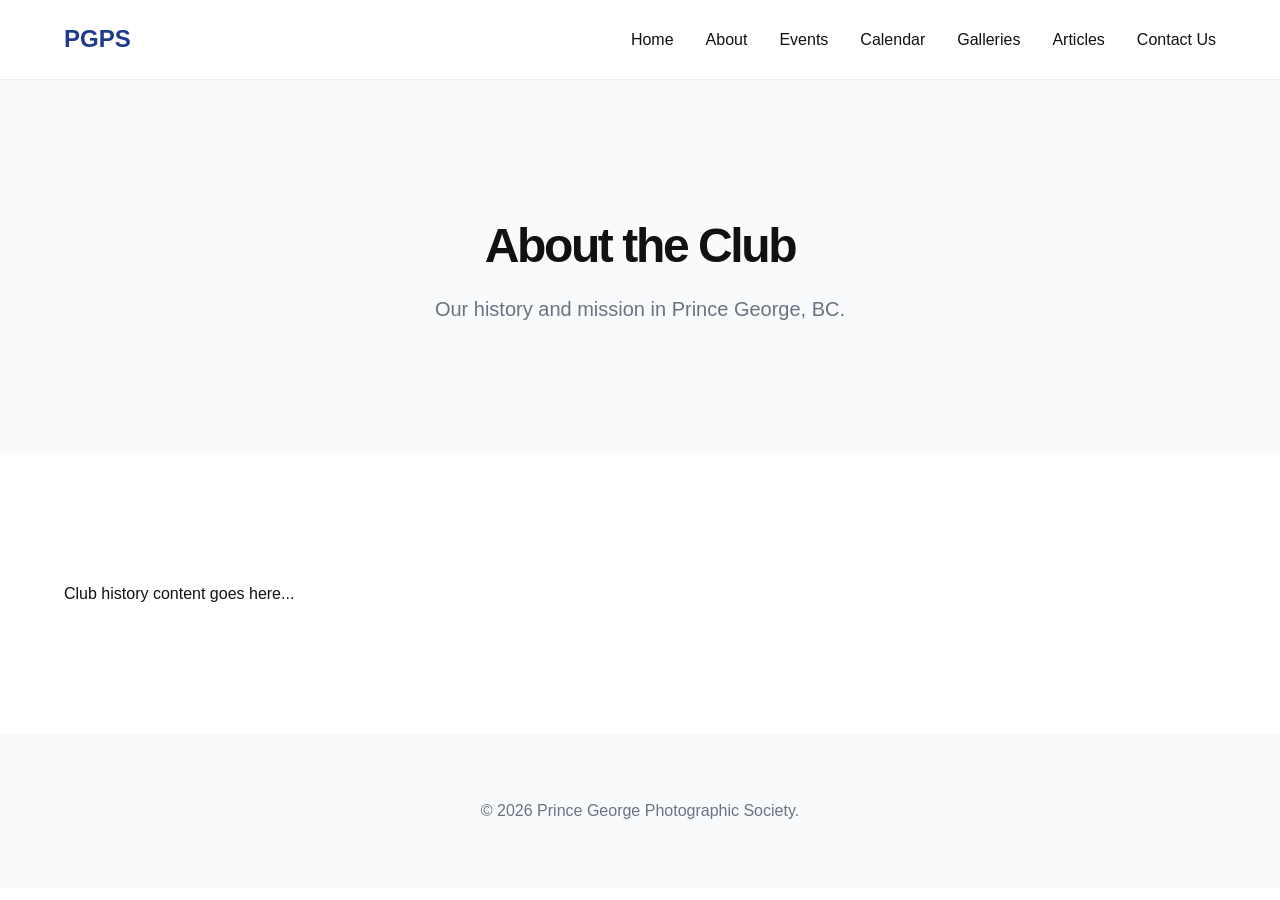
<file: index.html>
<!DOCTYPE html>
<html lang="en">
<head><meta charset="UTF-8"><meta name="viewport" content="width=device-width, initial-scale=1.0"><title>PGPS | About</title><link rel="stylesheet" href="style.css"></head>
<body>
    <nav class="navbar"><div class="container"><div class="logo">PGPS</div><ul class="nav-links"><li><a href="index.html">Home</a></li><li><a href="about.html">About</a></li><li><a href="events.html">Events</a></li><li><a href="calendar.html">Calendar</a></li><li><a href="galleries.html">Galleries</a></li><li><a href="articles.html">Articles</a></li><li><a href="contact.html">Contact Us</a></li></ul></div></nav>
    <header class="page-header"><div class="container"><h1>About the Club</h1><p>Our history and mission in Prince George, BC.</p></div></header>
    <section class="section"><div class="container"><p>Club history content goes here...</p></div></section>
    <footer class="footer"><div class="container"><p>&copy; 2026 Prince George Photographic Society.</p></div></footer>
</body>
</html>
</file>
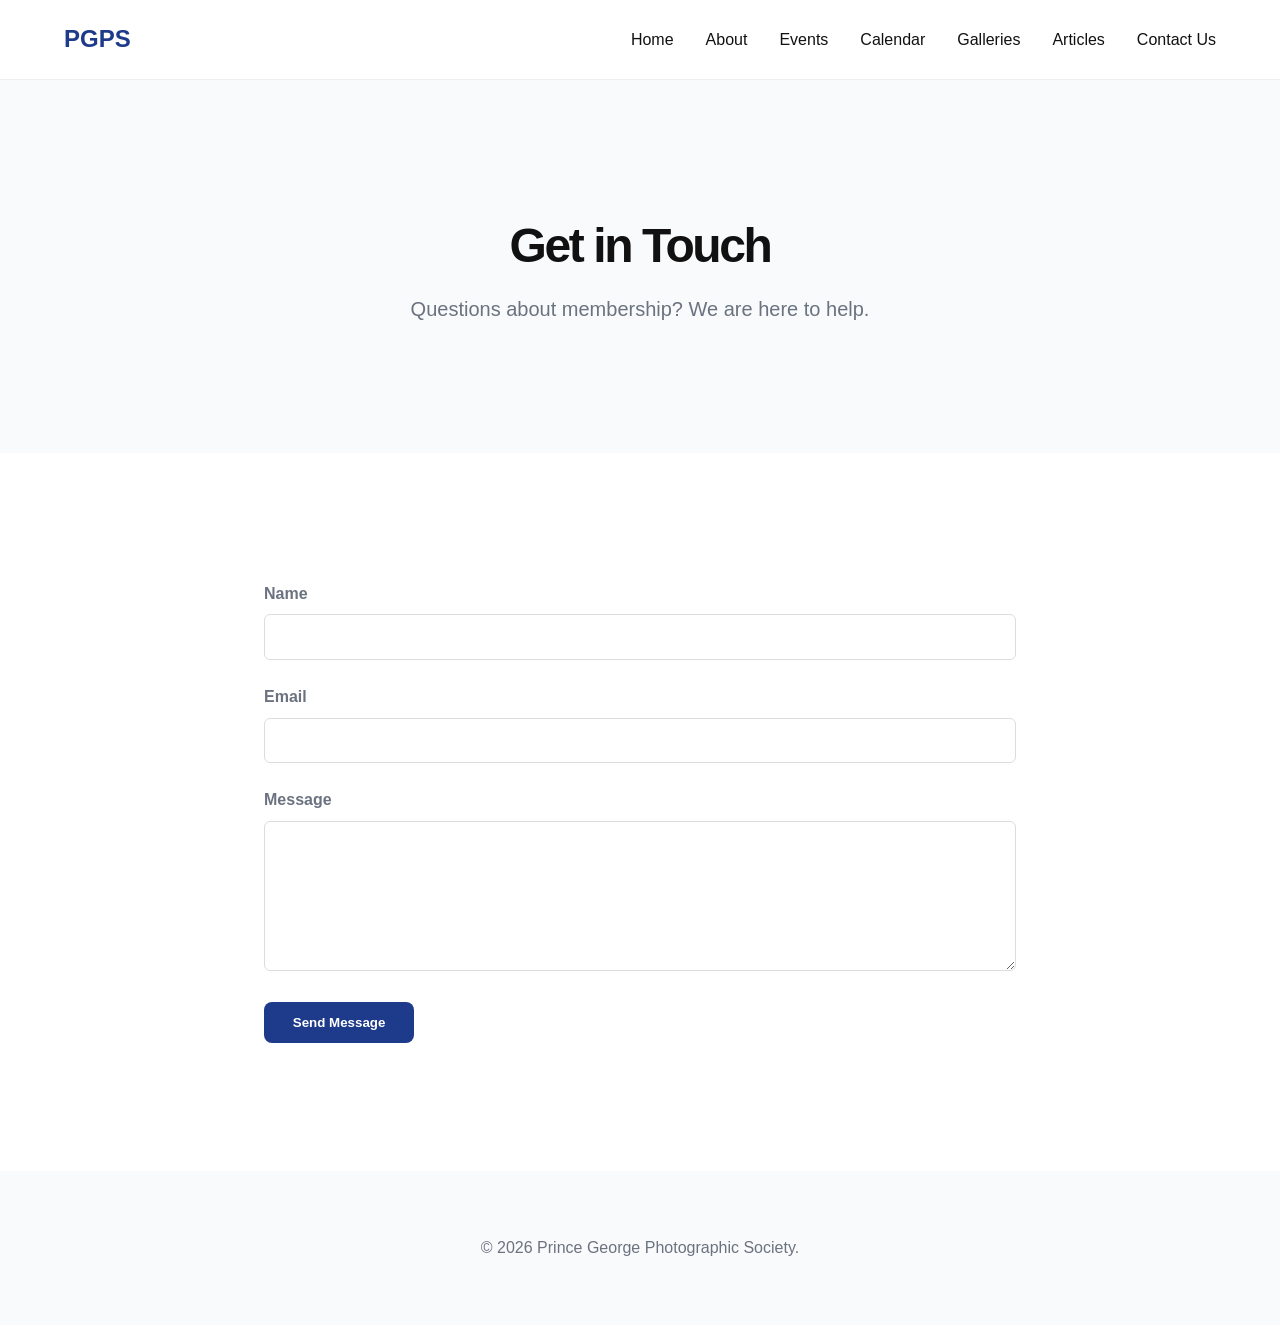
<file: contact.html>
<!DOCTYPE html>
<html lang="en">
<head><meta charset="UTF-8"><meta name="viewport" content="width=device-width, initial-scale=1.0"><title>PGPS | Contact Us</title><link rel="stylesheet" href="style.css"></head>
<body>
    <nav class="navbar"><div class="container"><div class="logo">PGPS</div><ul class="nav-links"><li><a href="index.html">Home</a></li><li><a href="about.html">About</a></li><li><a href="events.html">Events</a></li><li><a href="calendar.html">Calendar</a></li><li><a href="galleries.html">Galleries</a></li><li><a href="articles.html">Articles</a></li><li><a href="contact.html">Contact Us</a></li></ul></div></nav>
    <header class="page-header"><div class="container"><h1>Get in Touch</h1><p>Questions about membership? We are here to help.</p></div></header>
    <section class="section">
        <div class="container" style="max-width: 800px;">
            <form action="#" method="post">
                <div class="form-group"><label>Name</label><input type="text" name="name"></div>
                <div class="form-group"><label>Email</label><input type="email" name="email"></div>
                <div class="form-group"><label>Message</label><textarea name="message"></textarea></div>
                <button type="submit" class="btn-primary">Send Message</button>
            </form>
        </div>
    </section>
    <footer class="footer"><div class="container"><p>&copy; 2026 Prince George Photographic Society.</p></div></footer>
</body>
</html>
</file>
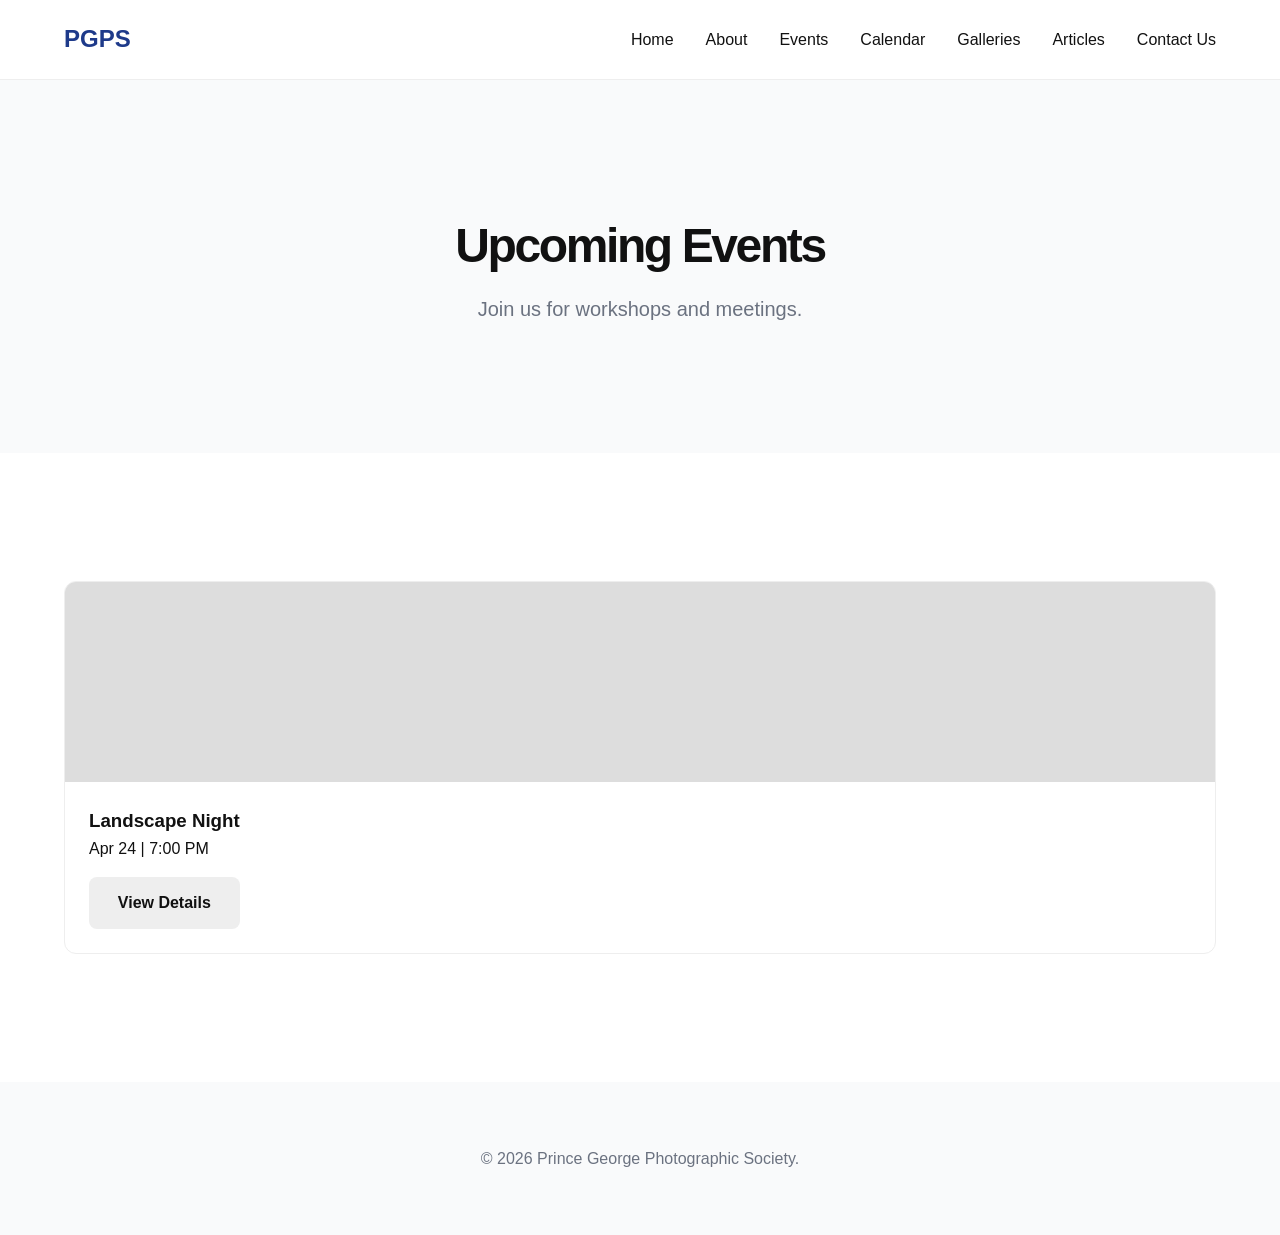
<file: events.html>
<!DOCTYPE html>
<html lang="en">
<head><meta charset="UTF-8"><meta name="viewport" content="width=device-width, initial-scale=1.0"><title>PGPS | Events</title><link rel="stylesheet" href="style.css"></head>
<body>
    <nav class="navbar"><div class="container"><div class="logo">PGPS</div><ul class="nav-links"><li><a href="index.html">Home</a></li><li><a href="about.html">About</a></li><li><a href="events.html">Events</a></li><li><a href="calendar.html">Calendar</a></li><li><a href="galleries.html">Galleries</a></li><li><a href="articles.html">Articles</a></li><li><a href="contact.html">Contact Us</a></li></ul></div></nav>
    <header class="page-header"><div class="container"><h1>Upcoming Events</h1><p>Join us for workshops and meetings.</p></div></header>
    <section class="section">
        <div class="container">
            <div class="grid">
                <div class="card"><div class="card-img" style="background-image: url('https://via.placeholder.com/600x400');"></div><div class="card-body"><h3>Landscape Night</h3><p>Apr 24 | 7:00 PM</p><a href="/posts/landscape-meeting.html" class="btn-secondary" style="margin-top: 1rem;">View Details</a></div></div>
            </div>
        </div>
    </section>
    <footer class="footer"><div class="container"><p>&copy; 2026 Prince George Photographic Society.</p></div></footer>
</body>
</html>
</file>
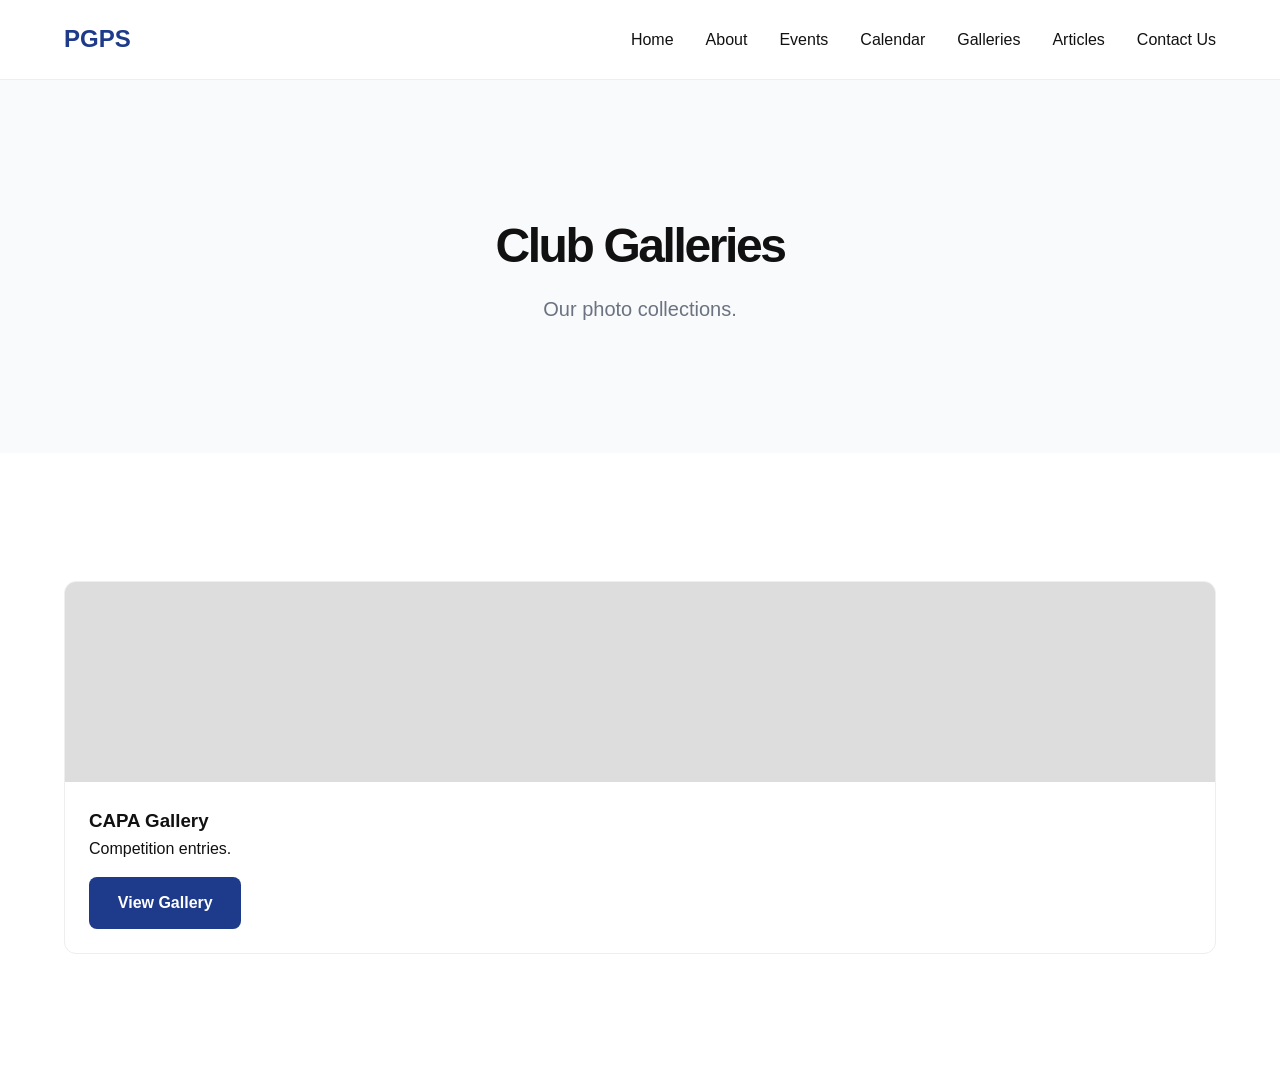
<file: galleries.html>
<!DOCTYPE html>
<html lang="en">
<head><meta charset="UTF-8"><meta name="viewport" content="width=device-width, initial-scale=1.0"><title>PGPS | Galleries</title><link rel="stylesheet" href="style.css"></head>
<body>
    <nav class="navbar"><div class="container"><div class="logo">PGPS</div><ul class="nav-links"><li><a href="index.html">Home</a></li><li><a href="about.html">About</a></li><li><a href="events.html">Events</a></li><li><a href="calendar.html">Calendar</a></li><li><a href="galleries.html">Galleries</a></li><li><a href="articles.html">Articles</a></li><li><a href="contact.html">Contact Us</a></li></ul></div></nav>
    <header class="page-header"><div class="container"><h1>Club Galleries</h1><p>Our photo collections.</p></div></header>
    <section class="section">
        <div class="container">
            <div class="grid">
                <div class="card">
                    <div class="card-img" style="background-image: url('https://via.placeholder.com/600x400');"></div>
                    <div class="card-body">
                        <h3>CAPA Gallery</h3>
                        <p>Competition entries.</p>
                        <a href="galleries/capa.html" class="btn-primary" style="margin-top: 1rem;">View Gallery</a>
                    </div>
                </div>
            </div>
        </div>
    </section>
</body>
</html>
</file>
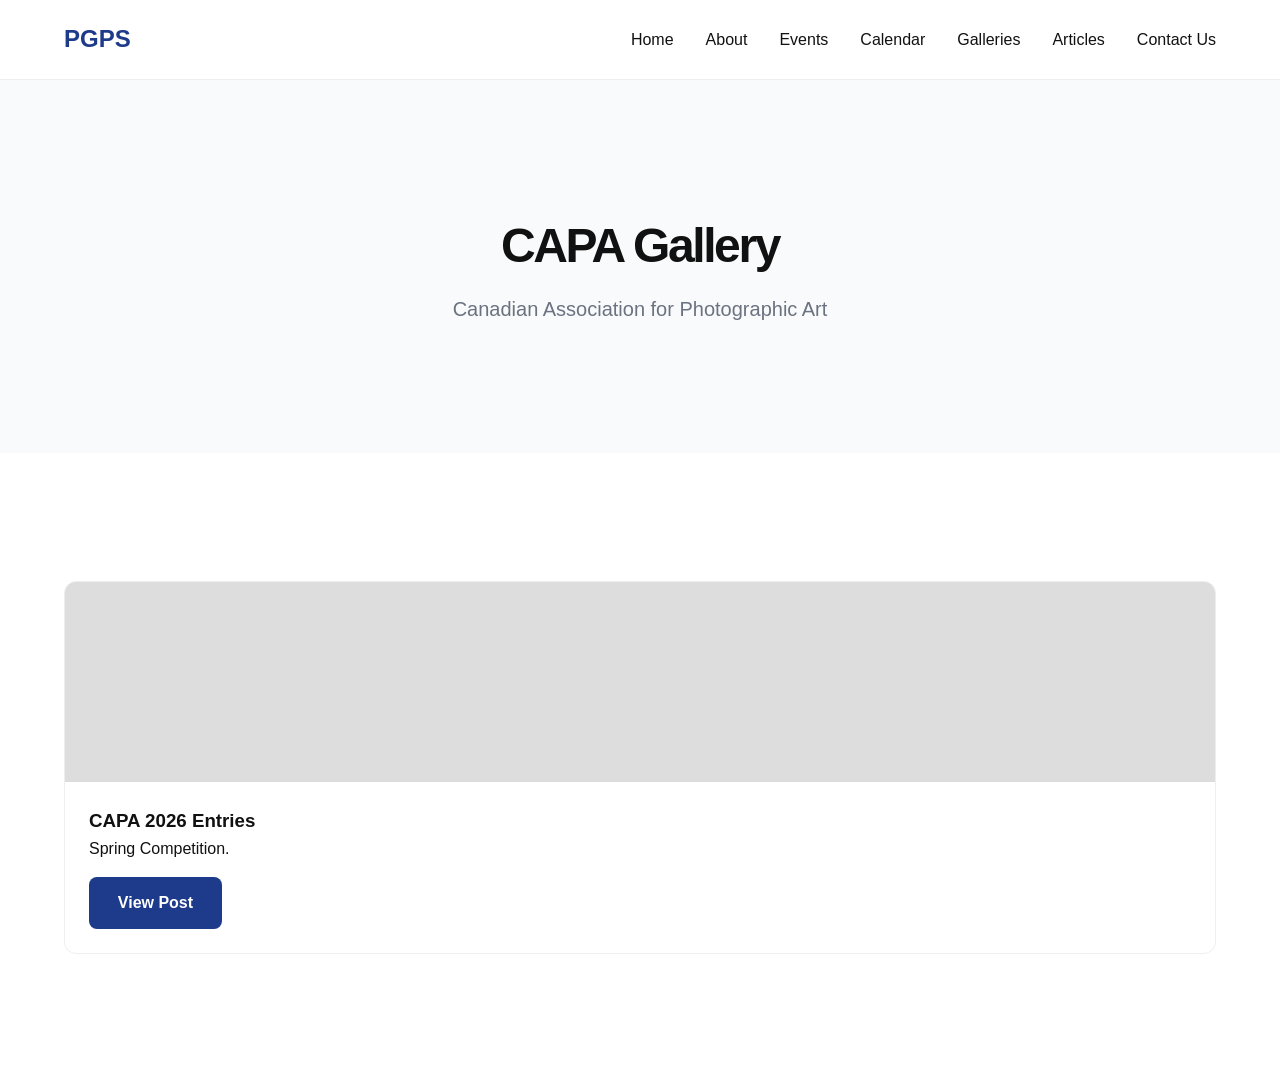
<file: galleries/capa.html>
<!DOCTYPE html>
<html lang="en">
<head><meta charset="UTF-8"><meta name="viewport" content="width=device-width, initial-scale=1.0"><title>PGPS | CAPA Gallery</title><link rel="stylesheet" href="../style.css"></head>
<body>
    <nav class="navbar"><div class="container"><div class="logo">PGPS</div><ul class="nav-links"><li><a href="../index.html">Home</a></li><li><a href="../about.html">About</a></li><li><a href="../events.html">Events</a></li><li><a href="../calendar.html">Calendar</a></li><li><a href="../galleries.html">Galleries</a></li><li><a href="../articles.html">Articles</a></li><li><a href="../contact.html">Contact Us</a></li></ul></div></nav>
    <header class="page-header"><div class="container"><h1>CAPA Gallery</h1><p>Canadian Association for Photographic Art</p></div></header>
    <section class="section">
        <div class="container">
            <div class="grid">
                <div class="card">
                    <div class="card-img" style="background-image: url('https://via.placeholder.com/600x400');"></div>
                    <div class="card-body">
                        <h3>CAPA 2026 Entries</h3>
                        <p>Spring Competition.</p>
                        <a href="../posts/capa-post-01.html" class="btn-primary" style="margin-top: 1rem;">View Post</a>
                    </div>
                </div>
            </div>
        </div>
    </section>
</body>
</html>
</file>
<file: style.css>
/* --- Global Styles --- */
:root {
    --primary: #111; /* Dark Grey for text */
    --accent: #1e3a8a; /* Professional Blue */
    --text-muted: #6b7280;
    --background: #fff;
    --light-grey: #f9fafb;
    --spacing: 2rem; /* The master unit for equal spacing */
    --max-width: 1200px;
}

* { box-sizing: border-box; margin: 0; padding: 0; }
body { font-family: -apple-system, BlinkMacSystemFont, "Segoe UI", Roboto, "Helvetica Neue", Arial, sans-serif; color: var(--primary); background: var(--background); line-height: 1.6; }

/* --- Layout Utilities --- */
.container { max-width: var(--max-width); margin: 0 auto; padding: 0 1.5rem; }
.section { padding: 8rem 0; } /* Consistent section spacing */
.grid { display: grid; gap: var(--spacing); grid-template-columns: repeat(auto-fit, minmax(300px, 1fr)); }

/* --- Components --- */
.page-header { text-align: center; padding: 8rem 0; background: var(--light-grey); }
.page-header h1 { font-size: 3rem; font-weight: 800; letter-spacing: -0.05em; margin-bottom: 0.5rem; }
.page-header p { color: var(--text-muted); font-size: 1.25rem; }

.card { background: var(--background); border-radius: 12px; overflow: hidden; border: 1px solid #eee; transition: 0.3s; }
.card:hover { transform: translateY(-5px); box-shadow: 0 10px 20px rgba(0,0,0,0.03); }
.card-img { height: 200px; background-size: cover; background-position: center; background-color: #ddd; }
.card-body { padding: 1.5rem; }

/* --- Forms --- */
.form-group { margin-bottom: 1.5rem; }
label { display: block; font-weight: 600; margin-bottom: 0.5rem; color: var(--text-muted); }
input, textarea { width: 100%; padding: 0.8rem; border: 1px solid #ddd; border-radius: 6px; font-size: 1rem; }
textarea { height: 150px; }

/* --- Navbar --- */
.navbar { height: 80px; display: flex; align-items: center; border-bottom: 1px solid #eee; position: sticky; top: 0; background: var(--background); z-index: 1000; }
.navbar .container { display: flex; justify-content: space-between; align-items: center; width: 100%; }
.logo { font-size: 1.5rem; font-weight: 700; color: var(--accent); }
.nav-links { display: flex; gap: 2rem; list-style: none; }
.nav-links a { text-decoration: none; color: var(--primary); font-weight: 500; font-size: 1rem; }

/* --- Buttons --- */
.btn-primary, .btn-secondary { display: inline-block; padding: 0.8rem 1.8rem; border-radius: 8px; text-decoration: none; font-weight: 600; transition: 0.2s; cursor: pointer; border: none; }
.btn-primary { background: var(--accent); color: #fff; }
.btn-primary:hover { opacity: 0.9; }
.btn-secondary { background: #eee; color: var(--primary); }

/* --- Footer --- */
.footer { padding: 4rem 0; text-align: center; background: var(--light-grey); color: var(--text-muted); margin-top: auto; }

/* --- Media Queries --- */
@media (max-width: 768px) {
    .nav-links { display: none; } /* Basic mobile menu hide */
    .page-header h1 { font-size: 2.25rem; }
    .section { padding: 4rem 0; }
}
</file>
